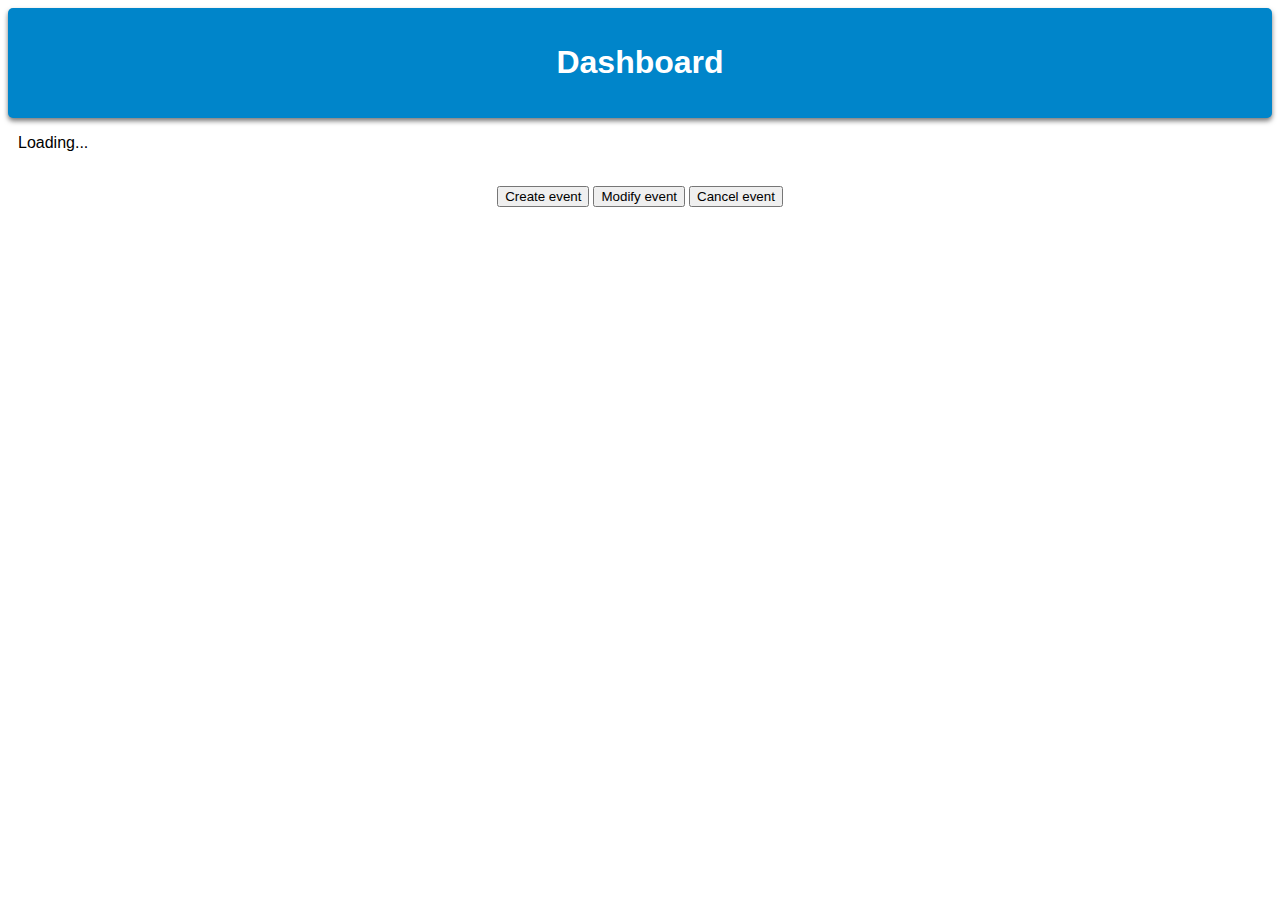
<file: admin/index.html>
<head>

    <center>
        <img class="logo" src="https://kenstonlocal.org/kenston/wp-content/uploads/2014/08/cropped-Kenston-LocalSchools1.png" /><br>
        <h1>Administrator login</h1>
    </center>

</head>

<style>
    @import url('https://fonts.googleapis.com/css?family=Roboto');
    
    #credInputs{
        border: 2px solid black;
        margin-top: 70px;
        padding: 7px;
        width: 200px;
        display: inline-block;
    }
    .inputs{
        margin-top: 7px;
    }

    body{
        font-family: 'Roboto', sans-serif;
    }
    svg path,
    svg rect{
        fill: #2da9fc;
    }
    .loader{
        display: none;
        visibility: hidden;
    }
    .logo{
        width: 400px;
        height: auto;
    }
</style>

<body onload="testForCookies()">
    <center>

        <div id="credInputs">

            <div class="inputs">
                <input type="text" id="uname" placeholder="Username" onchange="resetStatbar()" /><br />
            </div>
            <div class="inputs">
                <input type="password" id="pswd" placeholder="Password" onchange="resetStatbar()" /><br />
            </div>
            <div class="inputs">
                <label for="remember"> Remember me </label>
                <input type="checkbox" id="remember" />
            </div>
            <button onclick="Login()" style="display: inline-block;">Login</button>
            <div class="loader" title="2">
                <svg version="1.1" id="loader-1" xmlns="http://www.w3.org/2000/svg" xmlns:xlink="http://www.w3.org/1999/xlink"
                    x="0px" y="0px" width="40px" height="40px" viewBox="0 0 50 50" style="enable-background:new 0 0 50 50;"
                    xml:space="preserve">
                    <path fill="#000" d="M43.935,25.145c0-10.318-8.364-18.683-18.683-18.683c-10.318,0-18.683,8.365-18.683,18.683h4.068c0-8.071,6.543-14.615,14.615-14.615c8.072,0,14.615,6.543,14.615,14.615H43.935z">
                        <animateTransform attributeType="xml" attributeName="transform" type="rotate" from="0 25 25" to="360 25 25"
                            dur="0.6s" repeatCount="indefinite" />
                    </path>
                </svg>
            </div>
        </div>
        <p id="stat">Please enter your Login details.</p>

    </center>
    <script type="text/javascript" src="script.js"></script>
    <script src="https://ajax.googleapis.com/ajax/libs/jquery/3.4.1/jquery.min.js"></script>
</body>


<footer>
    <center>
        Copyright (C) 2018 Kenston Local School District, All Rights Reserved.
    </center>
</footer>
</file>
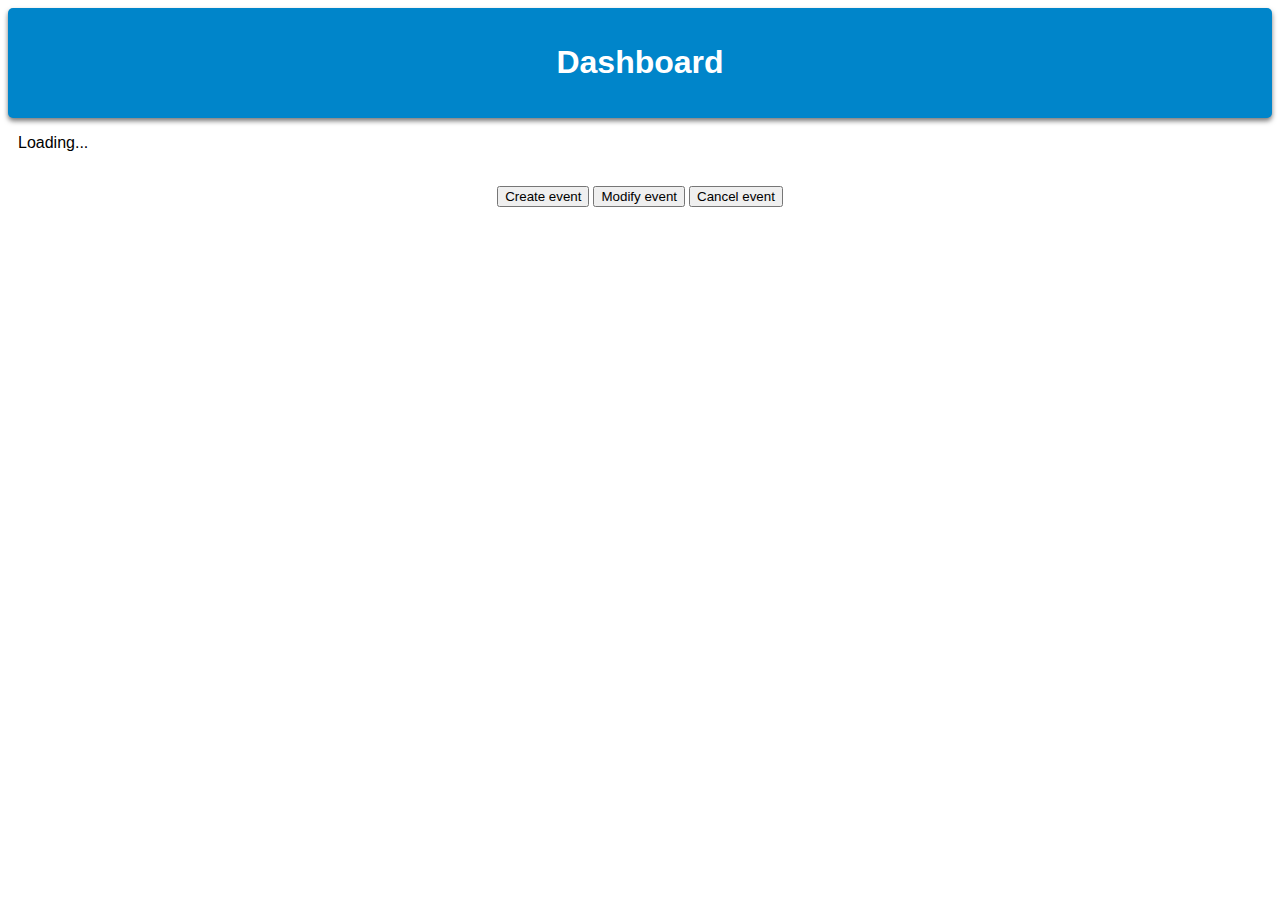
<file: admin/dashboard/index.html>
<header>
    <link rel="stylesheet" type="text/css" href="styles.css" />
    <center>
        <h1 style="color: white;">Dashboard</h1>
    </center>

</header>


<body onload="initializePage()">
    <div id="eventTbl">
        <p id="loginas">Loading...</p>
    </div>
    <center>
        <br />
        <!-- Buttons are here -->
        <div class="buttons">
            <button onclick="toggleDialog('create')" class="createEvent">Create event</button>
            <button onclick="toggleDialog('mod')" class="modEvent">Modify event</button>
            <button onclick="toggleDialog('cancel')" class="cancelEvent">Cancel event</button>
        </div>
    </center>


    <!-- CreateEvent Dialog -->
    <div class="Modal" id="createEvent">
        <div class="ModalContents">
            <span style="color: white;" onclick="toggleDialog(lastClicked)" class="closeBtn">&times;</span>
            <h2>Create new event...</h2>
            <!--EVENT NAME-->
            <input class="ins" type="text" placeholder="Event Name" id="ce_name"><br>
            <input class="ins" type="text" placeholder="Opposing Team" id="ce_opposing"><br>
            <label for="ce_timestart">Event start time:</label>
            <input class="ins" type="datetime-local" id="ce_timestart"><br>
            <p style="margin-bottom: 0px;">Team Class</p>
            <select class="ins" id="ce_teamclass" size="3">
                <option value="varsity">Varsity</option>
                <option value="jv">Junior Varsity</option>
                <option value="other">Other</option>
            </select><br>
            <label for="ce_grade">Grade: </label>
            <select class="ins" id="ce_grade">
                <option value="NONE">- Select one -</option>
                <option value="pre">Preschool</option>
                <option value="k">Kidnergarden</option>
                <option value="1">1</option>
                <option value="2">2</option>
                <option value="3">3</option>
                <option value="4">4</option>
                <option value="5">5</option>
                <option value="6">6</option>
                <option value="7">7</option>
                <option value="8">8</option>
                <option value="9">9</option>
                <option value="10">10</option>
                <option value="11">11</option>
                <option value="12">12</option>
            </select><br>
            <input class="ins" type="text" placeholder="Event location" id="ce_location"><br>
            <input class="ins" type="text" placeholder="Opponent's logo URL" id="ce_oppLogo"><br>
            <select class="ins" id="ce_sport">
                <option value="NONE">- Select one -</option>
                <option value="football">Football</option>
                <option value="soccer">Soccer</option>
            </select><br/><br/>

            <button onclick="createSportEvent()" style="float: right;margin-bottom: 11px;margin-right: 19px;" class="ins" id="subm">OK</button>
            <button class="ins" style="float: right;margin-top: 6px;margin-right: 25px;" onclick="toggleDialog(lastClicked)">Cancel</button>

        </div>
    </div>

    <!-- modEvent Dialog -->
    <div class="Modal" id="modEvent">
        <div class="ModalContents">
            <span onclick="toggleDialog(lastClicked)" class="closeBtn">&times;</span>
            <p>modEvent</p>
            <button>Submit</button>
        </div>

    </div>
    <!-- cancelEvent Dialog -->
    <div class="Modal" id="cancelEvent">
        <div class="ModalContents">
            <span onclick="toggleDialog(lastClicked)" class="closeBtn">&times;</span>
            <p>cancelEvent</p>
            <button>Submit</button>
        </div>
    </div>



</body>


<script src="initPage.js" type="text/javascript"></script>
<script src="main.js" type="text/javascript"></script>
</file>
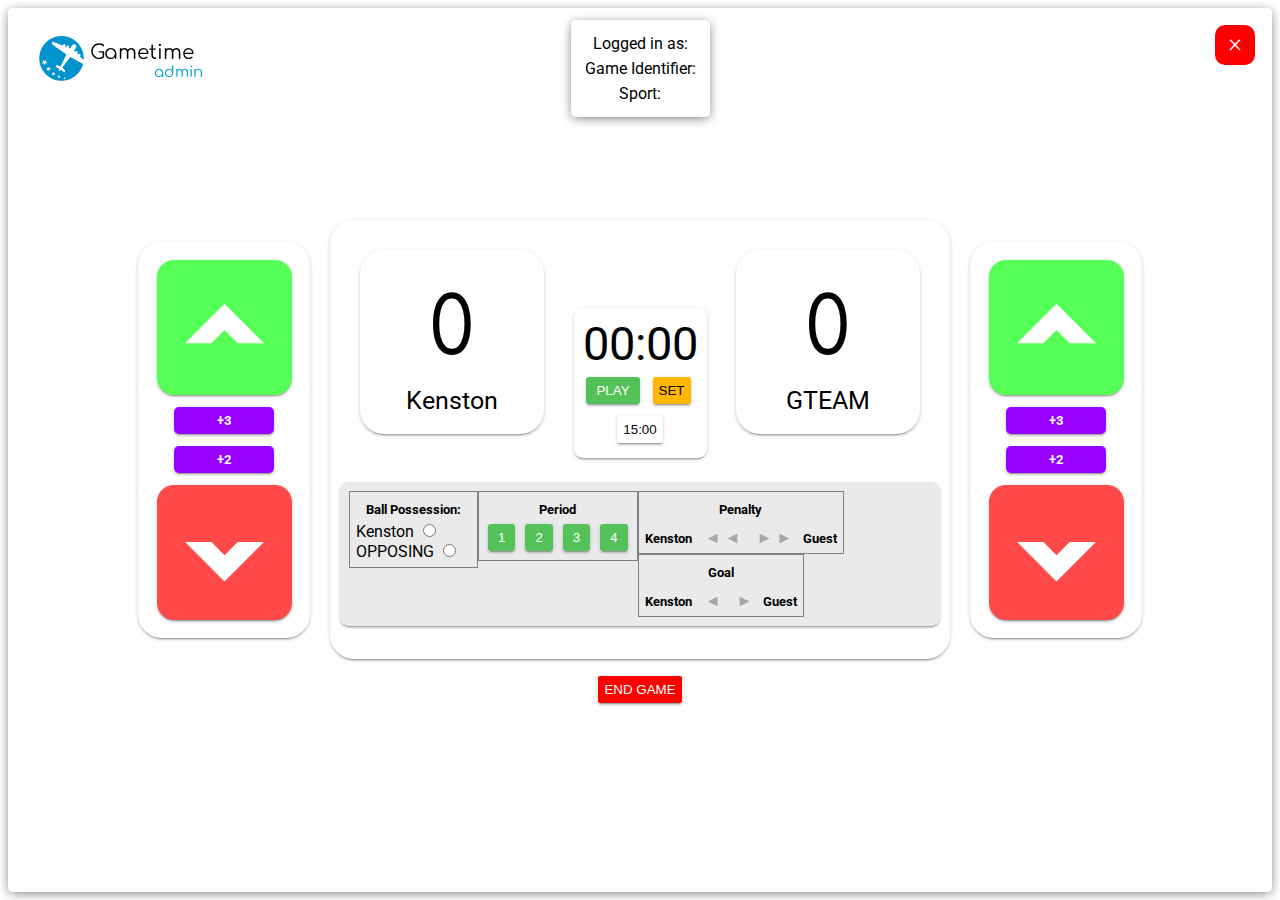
<file: admin/app/lc-ui.html>
<!--KENSTON GT-ADMIN BASKETBALL UI-->
<!--Designed by Angelo DeLuca-->

<head>
        <link rel="stylesheet" type="text/css" href="styles.css" />
        <link rel="stylesheet" type="text/css" href="assets-lc.css" />
        <link rel="stylesheet" type="text/css" href="buttonMaterial-lc.css" />
    </head>
    
    <body>
    
        <div class="logo-container">
            <img class="app-logo" src="/kcrop.png" style="float:left;" />
            <div style="display: inline-block;">
                <span class="app-logo-text">Gametime</span><br>
                <span class="app-logo-text-sub">admin</span>
            </div>
        </div>
    
        <div style="text-align:center;">
            <div class="gamedetails">
            <p>Logged in as:</p>
                <p>Game Identifier:</p>
                <p>Sport:</p>
            </div>
        </div>
        <div style="display:block;text-align:center; font-family: arial; margin-top: 13px;">
            <span id="loader" class="loaderHidden">
                <svg id="determinateSVG" class="determinateLoad" viewBox="0 0 133 133" xmlns="http://www.w3.org/2000/svg">
                <circle id="dLoad" class="dC" r="50"/>
                </svg><br>
                <p id="loadlbl" class="loaderHidden" style="margin-top: 5px;"><strong>-----</strong></p>
            </span>
        </div>
        <span id="closeBtn" class="closeBtn">&times;</span>
    
        <div class="app-main">
            <table style="margin: 0 auto;">
                <tr>
                    <td class="tblCell">
                        <div class="app-ctrls">
                            <button class="upBtn" onclick="incrementScore(1, 'k')" id="increaseHomeScore"><svg version="1.1"
                                    viewBox="0.0 0.0 100.0 100.0" fill="none" stroke="none" stroke-linecap="square"
                                    stroke-miterlimit="10" xmlns:xlink="http://www.w3.org/1999/xlink" xmlns="http://www.w3.org/2000/svg">
                                    <clipPath id="p.0">
                                        <path d="m0 0l100.0 0l0 100.0l-100.0 0l0 -100.0z" clip-rule="nonzero" />
                                    </clipPath>
                                    <g clip-path="url(#p.0)">
                                        <path fill="#000000" fill-opacity="0.0" d="m0 0l100.0 0l0 100.0l-100.0 0z"
                                            fill-rule="evenodd" />
                                        <path fill="#ffffff" d="m50.0 30.658804l32.09449 32.09449l-21.396114 0l-10.698376 -10.698376l-10.698376 10.698376l-21.396112 0z"
                                            fill-rule="evenodd" />
                                    </g>
                                </svg></button><br>
                            <button class="purpleBtn" onclick="incrementScore(3, 'k')" style="width: 100px;" id="homePlusThree">+3</button><br>
                            <button class="purpleBtn" onclick="incrementScore(2, 'k')" style="width: 100px;" id="homePlusTwo">+2</button><br>
                            <button class="dnBtn" onclick="decrementScore(1, 'k')" id="decreaseHomeScore"><svg version="1.1"
                                    viewBox="0.0 0.0 100.0 100.0" fill="none" stroke="none" stroke-linecap="square"
                                    stroke-miterlimit="10" xmlns:xlink="http://www.w3.org/1999/xlink" xmlns="http://www.w3.org/2000/svg">
                                    <clipPath id="p.0">
                                        <path d="m0 0l100.0 0l0 100.0l-100.0 0l0 -100.0z" clip-rule="nonzero" />
                                    </clipPath>
                                    <g clip-path="url(#p.0)">
                                        <path fill="#000000" fill-opacity="0.0" d="m0 0l100.0 0l0 100.0l-100.0 0z"
                                            fill-rule="evenodd" />
                                        <path fill="#ffffff" d="m50.0 73.593185l-32.09449 -32.094486l21.396112 0l10.698376 10.698376l10.698376 -10.698376l21.396114 0z"
                                            fill-rule="evenodd" />
                                    </g>
                                </svg></button>
                        </div>
                    </td>
                    <td class="tblCell">
                        <div style="text-align: center;">
                            <div class="scoreDisplay">
                                <div class="kenston-card">
                                    <p class="tscore" id="kscore">00</p>
                                    <p class="tname">Kenston</p>
                                </div>
                                <div class="down">
                                    <!--CLOCK HERE-->
                                    <p id="tdisplay" class="timetxt">00:00</p>
                                    <button id="tbtn" class="timerBtn" onclick="toggleTimer()">PLAY</button>
                                    <button id="tsetbtn" class="timerbtn_set" onclick="timerSetPrompt()" style="background-color: #ffb800;">SET</button><br>
                                    <button onclick="setTimer('900')">15:00</button>
                                </div>
                                
    
                                <div class="guest-card">
                                    <p class="tscore" id="gscore">00</p>
                                    <p class="tname">GTEAM</p>
                                </div><br>
                                <div class="misc">
                                    <div class="sqFrame">
                                        <h5 style="margin: 4px;">Ball Possession:</h5>
                                        <div style="text-align:left;">
                                            <label for="homeHasBall">Kenston</label>
                                            <input onclick="teamHasBall('home')" name="hB" type="radio" id="homeHasBall" /><br>
                                            <label for="guestHasBall">OPPOSING</label>
                                            <input onclick="teamHasBall('guest')" name="hB" type="radio" id="guestHasBall" />
                                        </div>
                                    </div>
                                    <div class="sqFrame">
                                        <h5 style="margin: 4px;">Period</h5>
                                        <button onclick="changePeriod(1)" id="p1" class="pBtn">1</button>
                                        <button onclick="changePeriod(2)" id="p2" class="pBtn">2</button>
                                        <button onclick="changePeriod(3)" id="p3" class="pBtn">3</button>
                                        <button onclick="changePeriod(4)" id="p4" class="pBtn">4</button>
                                    </div>
                                    <div class="sqFrame">
                                        <h5 style="margin: 4px;">Penalty</h5>
    
                                        <div style="float:left;">
                                            <h5 class="BonusTN" style="display: inline-block">Kenston</h5>
                                            <p style="display: inline-block; margin-left: 9px; margin-top: 7px;margin-bottom: 0px;margin-right: 7px; cursor:default;">
                                                <span id="kpx2" style="color: #a7a7a7; cursor:default;">&#x25C4;</span>
                                                <span id="kpx1" style="color: #a7a7a7; cursor:default;">&#x25C4;</span>
                                            </p>
                                        </div>
                                        <div style="float:right;">
                                            <p style="display: inline-block; margin-left: 9px; margin-top: 7px;margin-bottom: 0px;margin-right: 7px; cursor:default;">
                                                <span id="gpx1" style="color: #a7a7a7; cursor:default;">&#9658;</span>
                                                <span id="gpx2" style="color: #a7a7a7; cursor:default;">&#9658;</span>
                                            </p>
                                            <h5 class="BonusTN" style="display: inline-block">Guest</h5>
                                        </div>
                                    </div>
                                    <div class="sqFrame">
                                        <h5 style="margin: 4px;">Goal</h5>
    
                                        <div style="float:left;">
                                            <h5 class="BonusTN" style="display: inline-block">Kenston</h5>
                                            <p style="display: inline-block; margin-left: 9px; margin-top: 7px;margin-bottom: 0px;margin-right: 7px; cursor:default;">
                                                <span id="kg" style="color: #a7a7a7; cursor:default;">&#x25C4;</span>
                                            </p>
                                        </div>
                                        <div style="float:right;">
                                            <p style="display: inline-block; margin-left: 9px; margin-top: 7px;margin-bottom: 0px;margin-right: 7px; cursor:default;">
                                                <span id="gg" style="color: #a7a7a7; cursor:default;">&#9658;</span>
                                            </p>
                                            <h5 class="BonusTN" style="display: inline-block">Guest</h5>
                                        </div>
                                    </div>
                                </div>
                            </div>
                        </div>
                    </td>
                    <td class="tblCell">
                        <div class="app-ctrls">
                            <button class="upBtn" onclick="incrementScore(1, 'g')" id="increaseGuestScore"><svg version="1.1"
                                    viewBox="0.0 0.0 100.0 100.0" fill="none" stroke="none" stroke-linecap="square"
                                    stroke-miterlimit="10" xmlns:xlink="http://www.w3.org/1999/xlink" xmlns="http://www.w3.org/2000/svg">
                                    <clipPath id="p.0">
                                        <path d="m0 0l100.0 0l0 100.0l-100.0 0l0 -100.0z" clip-rule="nonzero" />
                                    </clipPath>
                                    <g clip-path="url(#p.0)">
                                        <path fill="#000000" fill-opacity="0.0" d="m0 0l100.0 0l0 100.0l-100.0 0z"
                                            fill-rule="evenodd" />
                                        <path fill="#ffffff" d="m50.0 30.658804l32.09449 32.09449l-21.396114 0l-10.698376 -10.698376l-10.698376 10.698376l-21.396112 0z"
                                            fill-rule="evenodd" />
                                    </g>
                                </svg></button><br>
                            <button class="purpleBtn" onclick="incrementScore(3, 'g')" style="width: 100px;" id="guestPlusThree">+3</button><br>
                            <button class="purpleBtn" onclick="incrementScore(2, 'g')" style="width: 100px;" id="guestPlusTwo">+2</button><br>
                            <button class="dnBtn" onclick="decrementScore(1, 'g')" id="decreaseGuestScore"><svg version="1.1"
                                    viewBox="0.0 0.0 100.0 100.0" fill="none" stroke="none" stroke-linecap="square"
                                    stroke-miterlimit="10" xmlns:xlink="http://www.w3.org/1999/xlink" xmlns="http://www.w3.org/2000/svg">
                                    <clipPath id="p.0">
                                        <path d="m0 0l100.0 0l0 100.0l-100.0 0l0 -100.0z" clip-rule="nonzero" />
                                    </clipPath>
                                    <g clip-path="url(#p.0)">
                                        <path fill="#000000" fill-opacity="0.0" d="m0 0l100.0 0l0 100.0l-100.0 0z"
                                            fill-rule="evenodd" />
                                        <path fill="#ffffff" d="m50.0 73.593185l-32.09449 -32.094486l21.396112 0l10.698376 10.698376l10.698376 -10.698376l21.396114 0z"
                                            fill-rule="evenodd" />
                                    </g>
                                </svg></button>
                        </div>
                    </td>
                </tr>
            </table>
            <div style="text-align: center;">
                <button onclick="confirmEndGame()" id="endgamebtn" class="endgamebtn">END GAME</button>
            </div>
        </div>
    
    </body>
    
    <script src="pageEvents.js" type="text/javascript"></script>
    <script src="lc-core.js" type="text/javascript"></script>
    <script>
    var gameId = 17; // ID HERE
    var kScore = 0;//initial value
    var gScore = 0;//initial value
    </script>
    <!-- NUMERIC Up Down CODE
                                            <h5 style="margin: 4px;">YDS. TO GO</h5>
                                            <button onclick="changeToGo('sub')" class="subButton">-</button>
                                            <input class="numberInput" id="ydsToGo" type="number" pattern="[0-9]*" min="0" max="99">
                                            <button onclick="changeToGo('add')" class="addButton">+</button>
                                            <h5 style="margin: 4px;">BALL ON:</h5>
                                            <button onclick="changeBallOn('sub')" class="subButton">-</button>
                                            <input class="numberInput" id="ydsBallOn" type="number" pattern="[0-9]*" min="0" max="99">
                                            <button onclick="changeBallOn('add')" class="addButton">+</button>
                                        -->
</file>
<file: admin/dashboard/styles.css>
@import url('https://fonts.googleapis.com/css?family=Open+Sans');
 .ins{
     margin: 6px;
     border: 1px solid gray;
     border-radius: 2px;
 }

header{
    font-family: 'Open-Sans', sans-serif;
    background-color: #0085CA;
    padding: 15px;
    -webkit-box-shadow: 0px 3px 5px 0px rgba(0,0,0,0.53);
    -moz-box-shadow: 0px 3px 5px 0px rgba(0,0,0,0.53);
    box-shadow: 0px 3px 5px 0px rgba(0,0,0,0.53);
    border-radius: 5px;
}
#ctrlPanel{
    border: 1px solid rgb(117, 117, 117);
    margin-top: 70px;
    height: 120px;
    display: inline-block;
    height: auto;
    width: -webkit-fill-available;
    padding-bottom: 14px;
    border-radius: 10px;
}

#loginas{
    margin-left: 10px;
    font-family: 'Open-Sans', sans-serif;
}

/*Modal stuff*/
.Modal{
    font-family: 'Open-Sans', sans-serif;
    position: fixed;
    left: 0;
    top: 0;
    width: 100%;
    height: 100%;
    background-color: rgba(0, 0, 0, 0.5);
    opacity: 0;
    visibility: hidden;
    transform: scale(1.1);
    transition: visibility 0s linear 0.25s, opacity 0.25s 0s, transform 0.25s;
}

.ModalContents{
    position: absolute;
    top: 50%;
    left: 50%;
    transform: translate(-50%, -50%);
    background-color: white;
    padding: 1rem 1.5rem;
    width: 24rem;
    border-radius: 0.5rem;
}
.closeBtn{
    float: right;
    width: 1.5rem;
    line-height: 1.5rem;
    text-align: center;
    cursor: pointer;
    border-radius: 0.25rem;
    background-color: red;
}
.closeBtn:hover{
    background-color: rgb(255, 62, 62);
}

.ModalOpened{
    z-index: 8888;
    opacity: 1;
    visibility: visible;
    transform: scale(1.0);
    transition: visibility 0s linear 0s, opacity 0.25s 0s, transform 0.25s; 
}

tr, th, td{
    border: 1px solid black;
    padding: 4px;
}

th{
    padding-right: 56px;
}

#evTbl{
    border-collapse: collapse;
    font-family: 'Open-Sans', sans-serif;
}
.launch{
    border: none;
    background-color: rgb(84, 194, 89);
    padding: 3px;
    color: white;
    border-radius: 3px;
    transition: background-color .25s; 
}
.launch:hover{
    background-color: rgb(0, 216, 11);
    transition: background-color .25s; 
}
.launch:active{
    background-color: rgb(3, 143, 10);
 
}
.btn:focus {
    outline: none;
  }
</file>
<file: admin/app/styles.css>
@import url('https://fonts.googleapis.com/css?family=Comfortaa');
@import url('https://fonts.googleapis.com/css?family=Roboto');

body {
    background-color: white;
    border-radius: 5px;
    -webkit-box-shadow: 0px 2px 11px -1px rgba(0, 0, 0, 0.53);
    -moz-box-shadow: 0px 2px 11px -1px rgba(0, 0, 0, 0.53);
    box-shadow: 0px 2px 11px -1px rgba(0, 0, 0, 0.53);
    padding: 12px;
}

.logo-container{
    margin-left: 18px;
    margin-top: 15px;
    display: inline-block;
    float: left;
    position: fixed;
}
.app-logo{
    width: 47px;
    height: 47px;
    vertical-align: middle;
    padding-right: 5px;
}
.app-logo-text{
    font-family: 'Comfortaa', cursive;
    display: inline-block;
    font-size: 20px;
    margin-top: 6px;
}
.app-logo-text-sub{
    font-family: 'Comfortaa', cursive;
    padding-left: 64px;
    color: rgb(0, 163, 204);
    font-size: 15px;
}


.gameDetails{
    background-color: white;
    border-radius: 5px;
    -webkit-box-shadow: 0px 2px 11px -1px rgba(0, 0, 0, 0.53);
    -moz-box-shadow: 0px 2px 11px -1px rgba(0, 0, 0, 0.53);
    box-shadow: 0px 2px 11px -1px rgba(0, 0, 0, 0.53);
    display: inline-block;
    padding: 8px;
    font-family: 'Roboto', sans-serif;
}
.gameDetails p{
    margin:6px;
}
.closeBtn{
    background-color: red;
    float: right;
    color: white;
    width: 2.5rem;
    line-height: 2.5rem;
    text-align: center;
    border-radius: 10px;
    font-size: 20pt;
    position: fixed;
    right: 25px;
    top: 25px;
    cursor: default;
}
.closeBtn:hover{
    background-color: rgb(255, 83, 83);
}
</file>
<file: admin/app/assets-lc.css>
@import url('https://fonts.googleapis.com/css?family=Comfortaa');
@import url('https://fonts.googleapis.com/css?family=Roboto');

.app-ctrls{
    background-color: #ffffff;
    box-shadow: 0 3px 1px -2px rgba(0,0,0,.2), 0 2px 2px 0 rgba(0,0,0,.14), 0 1px 5px 0 rgba(0,0,0,.12);
    border-radius: 24px;
    padding: 12px;
    min-height: 100px;
    width: 148px;
    left: 45px;
    text-align: center;
    float: left;
}

.scoreDisplay{
    background-color: #ffffff;
    box-shadow: 0 3px 1px -2px rgba(0,0,0,.2), 0 2px 2px 0 rgba(0,0,0,.14), 0 1px 5px 0 rgba(0,0,0,.12);
    border-radius: 24px;
    display: inline-block;
    width: 600px;
    padding: 10px;
    min-height: 6px;
    padding-bottom: 33px;
}
.app-main{
    padding-top: 0px;
}
.tblCell{
    padding:9px;
}
.kenston-card{
    background-color: #ffffff;
    box-shadow: 0 3px 1px -2px rgba(0,0,0,.2), 0 2px 2px 0 rgba(0,0,0,.14), 0 1px 5px 0 rgba(0,0,0,.12);
    border-radius: 24px;
    padding: 12px;
    display: inline-block;
    min-width: 160px;
    min-height: 160px;
    float: left;
    margin-top: 20px;
    margin-left: 20px;
}
.guest-card{
    background-color: #ffffff;
    box-shadow: 0 3px 1px -2px rgba(0,0,0,.2), 0 2px 2px 0 rgba(0,0,0,.14), 0 1px 5px 0 rgba(0,0,0,.12);
    border-radius: 24px;
    padding: 12px;
    display: inline-block;
    min-width: 160px;
    min-height: 160px;
    float: right;
    margin-top: 20px;
    margin-right: 20px;
}
.tscore{
    font-size: 80px;
    margin:23px;
    font-family: 'Comfortaa', cursive;
    margin-bottom: 0px;
}
.tname{
    margin: 0;
    font-size: 25px;
    padding-top: 12px;
    font-family: 'Roboto', sans-serif;
}

.down{
    background-color: #ffffff;
    box-shadow: 0 3px 1px -2px rgba(0,0,0,.2), 0 2px 2px 0 rgba(0,0,0,.14), 0 1px 5px 0 rgba(0,0,0,.12);
    border-radius: 9px;
    text-align: center;
    display: inline-block;
    min-width: 71px;
    min-height: 71px;
    margin-top: 78px;
    padding: 9px;
}
.timetxt{
    font-family: 'Roboto', sans-serif;
    font-size: 35pt;
    margin: 0;
}
.misc{
    background-color: #eaeaea;
    box-shadow: 0 3px 1px -2px rgba(0,0,0,.2), 0 2px 2px 0 rgba(0,0,0,.14), 0 1px 5px 0 rgba(0,0,0,.12);
    border-radius: 9px;
    text-align: center;
    display: inline-block;
    min-width: 530px;
    min-height: 110px;
    margin-top: 24px;
    padding: 9px;
}

.sqFrame{
    font-family: 'Roboto', sans-serif;
    border: 1px solid gray;
    display: inline-block;
    padding: 6px;
    float: left;
    min-width: 115px;
    min-height: 40px;
}

.loaderShown{/*FOR SVG TAG*/
    opacity: 1;
}
.loaderHidden{/*FOR SVG TAG*/
    opacity: 0;
    transition: opacity .2s;
}

.determinateLoad{ /*FOR SVG TAG*/
    fill: none;
    stroke: rgb(0, 195, 255);
    stroke-width: 10px;
    stroke-linecap: round;
    height: 40px;
    transform: rotate(-90deg);
}
.dC{ /*FOR CIRCLE TAG*/
    cx: 50%;
    cy: 50%;
    stroke-dasharray: 1000;
    stroke-dashoffset: -313;
}

.indeterminateLoad{/*FOR CIRCLE TAG*/
    cx: 50%;
    cy: 50%;
    stroke-dashoffset: -150;
    stroke-dasharray: 1000;
    animation: indeterminateLoadSpin .5s linear infinite;
    transform-origin: center;
}

@keyframes indeterminateLoadSpin {
    from{
        transform: rotate(0deg);
    }
    to{
        transform: rotate(360deg);
    }
}

.numberInput{
    border-radius: 4px;
    border: none;
    box-shadow: 0 3px 1px -2px rgba(0,0,0,.2), 0 2px 2px 0 rgba(0,0,0,.14), 0 1px 5px 0 rgba(0,0,0,.12);
    outline: none;
    padding: 6px;
    width: 50px;
    text-align: center;
}
.numberInput::-webkit-inner-spin-button, ::-webkit-outer-spin-button{
    -webkit-appearance: none;
    margin: 0;
}

.BonusTN{
    margin: 0px;
}
</file>
<file: admin/app/buttonMaterial-lc.css>
@import url('https://fonts.googleapis.com/css?family=Roboto:900');
button{
    background-color: #ffffff;
    box-shadow: 0 3px 1px -2px rgba(0,0,0,.2), 0 2px 2px 0 rgba(0,0,0,.14), 0 1px 5px 0 rgba(0,0,0,.12);
    color: black;
    border: 0;
    border-radius: 2px;
    padding: 6px;
    -webkit-tap-highlight-color: transparent;
    outline: none;
    transition: box-shadow .2s;
    margin: 6px;
}
button:hover{
    box-shadow: 0 5px 5px -3px rgba(0,0,0,.2),0 8px 10px 1px rgba(0,0,0,.14),0 3px 14px 2px rgba(0,0,0,.12);
    transition: box-shadow .2s;
}
button:active{
    box-shadow: 0 3px 1px -2px rgba(0,0,0,.2), 0 0px 2px 0 rgba(0,0,0,.14), 0 0px 1px 0 rgba(0,0,0,.12);
    transition: box-shadow .05s;
}
.upBtn{
    width: 135px;
    height: 135px;
    border-radius: 17px;
    background-color: rgb(86, 255, 85);
    transition: box-shadow .2s, background-color .2s;
}
.upBtn:hover{
    background-color: rgb(130, 255, 130);
    transition: box-shadow .2s, background-color .2s;
}
.dnBtn{
    width: 135px;
    height: 135px;
    border-radius: 17px;
    background-color: rgb(255, 72, 72);
    transition: box-shadow .2s, background-color .2s;
}
.dnBtn:hover{
    background-color: rgb(255, 107, 107);
    transition: box-shadow .2s, background-color .2s;
}
.purpleBtn{
    background-color: #9900ffff;
    font-family: 'Roboto', sans-serif;
    color: white;
    font-weight: bold;
    border-radius: 5px;
    transition: background-color .2s, box-shadow .2s;
}
.purpleBtn:hover{
    background-color: rgb(171, 48, 253);
    transition: background-color .2s, box-shadow .2s;
}
.pBtn{
    border: none;
    background-color: rgb(84, 194, 89);
    /* padding: 8px; */
    padding-left: 10px;
    padding-right: 10px;
    color: white;
    border-radius: 3px;
    transition: background-color .25s;
    margin: 3px;
}
.pBtn:hover{
    background-color: rgb(0, 216, 11);
    transition: background-color .25s; 
}
.pBtn:active{
    background-color: rgb(3, 143, 10);
    
}
.pBtnSelected{
    border: none;
    box-shadow: 0 3px 1px -2px rgba(0,0,0,.2), 0 0px 2px 0 rgba(0,0,0,.14), 0 0px 1px 0 rgba(0,0,0,.12);
    background-color: rgb(216, 142, 3);
    /* padding: 8px; */
    padding-left: 10px;
    padding-right: 10px;
    color: white;
    border-radius: 3px;
    transition: background-color .25s;
    margin: 3px;
}
.pBtnSelected:hover{
    box-shadow: 0 3px 1px -2px rgba(0,0,0,.2), 0 0px 2px 0 rgba(0,0,0,.14), 0 0px 1px 0 rgba(0,0,0,.12);
    
    transition: background-color .25s; 
}
/*
.qBtnSelected:active{
    background-color: rgb(150, 98, 0);
    
}*/


.addButton{
    border: none;
    background-color: rgb(84, 194, 89);
    /* padding: 8px; */
    padding-left: 10px;
    padding-right: 10px;
    color: white;
    border-radius: 3px;
    transition: background-color .25s;
    margin: 3px;
}
.addButton:hover{
    background-color: rgb(0, 216, 11);
    transition: background-color .25s; 
}
.addButton:active{
    background-color: rgb(3, 143, 10);
    
}
.subButton{
    border: none;
    background-color: rgb(253, 81, 81);
    /* padding: 8px; */
    padding-left: 10px;
    padding-right: 10px;
    color: white;
    border-radius: 3px;
    transition: background-color .25s;
    margin: 3px;
}
.subButton:hover{
    background-color: rgb(255, 105, 105);
    transition: background-color .25s; 
}
.subButton:active{
    background-color: rgb(143, 3, 3);
    
}


.ballOnTeamBtn{
    border: none;
    background-color: rgb(207, 207, 207);
    /* padding: 8px; */
    padding-left: 10px;
    padding-right: 10px;
    color: black;
    border-radius: 3px;
    transition: background-color .25s, color .25s;
    margin: 3px;
}
.ballOnTeamBtn:hover{
    color: black;
    transition: background-color .25s, color .25s; 
}

.ballOnTeamBtnSelected{
    border: none;
    box-shadow: 0 3px 1px -2px rgba(0,0,0,.2), 0 0px 2px 0 rgba(0,0,0,.14), 0 0px 1px 0 rgba(0,0,0,.12);
    background-color: rgb(216, 142, 3);
    /* padding: 8px; */
    padding-left: 10px;
    padding-right: 10px;
    color: white;
    border-radius: 3px;
    transition: background-color .25s;
    margin: 3px;
}
.endgamebtn{
    background-color: red;
    color: white;
    transition: background-color .25s;
}
.endgamebtn:hover{
    color: red;
    background-color: white;
}




/*FOOTBALL/UNIVERSAL -- END*/
/*BASKETBALL*/
.pBtn{
    border: none;
    background-color: rgb(84, 194, 89);
    /* padding: 8px; */
    padding-left: 10px;
    padding-right: 10px;
    color: white;
    border-radius: 3px;
    transition: background-color .25s;
    margin: 3px;
}
.pBtn:hover{
    background-color: rgb(0, 216, 11);
    transition: background-color .25s; 
}
.pBtn:active{
    background-color: rgb(3, 143, 10);
    
}
.pBtnSelected{
    border: none;
    box-shadow: 0 3px 1px -2px rgba(0,0,0,.2), 0 0px 2px 0 rgba(0,0,0,.14), 0 0px 1px 0 rgba(0,0,0,.12);
    background-color: rgb(216, 142, 3);
    /* padding: 8px; */
    padding-left: 10px;
    padding-right: 10px;
    color: white;
    border-radius: 3px;
    transition: background-color .25s;
    margin: 3px;
}
.pBtnSelected:hover{
    box-shadow: 0 3px 1px -2px rgba(0,0,0,.2), 0 0px 2px 0 rgba(0,0,0,.14), 0 0px 1px 0 rgba(0,0,0,.12);
    
    transition: background-color .25s; 
}
.timerBtn{
    border: none;
    background-color: rgb(84, 194, 89);
    /* padding: 8px; */
    padding-left: 10px;
    padding-right: 10px;
    color: white;
    border-radius: 3px;
    transition: background-color .25s;
    margin: 3px;
}
.timerBtn:hover{
    background-color: rgb(0, 216, 11);
    transition: background-color .25s; 
}
.timerBtn:active{
    background-color: rgb(3, 143, 10);
    
}
</file>
